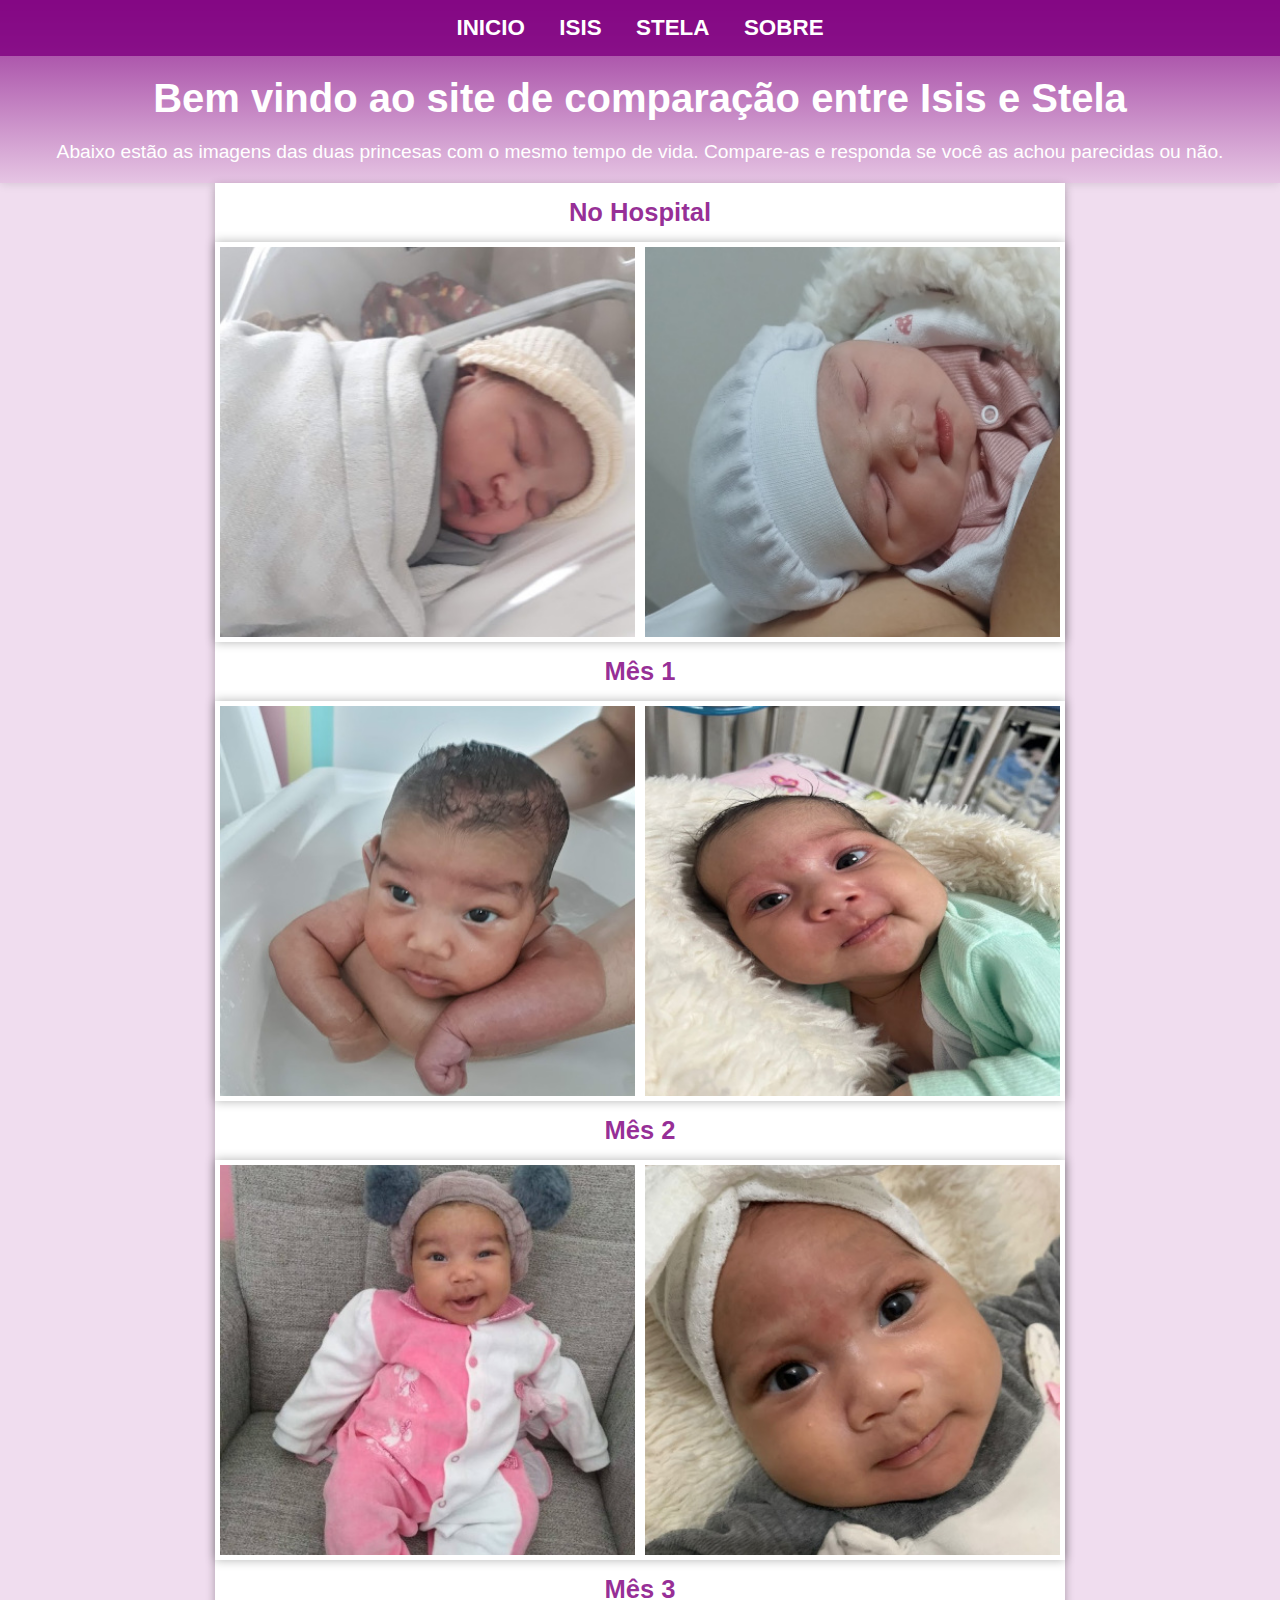
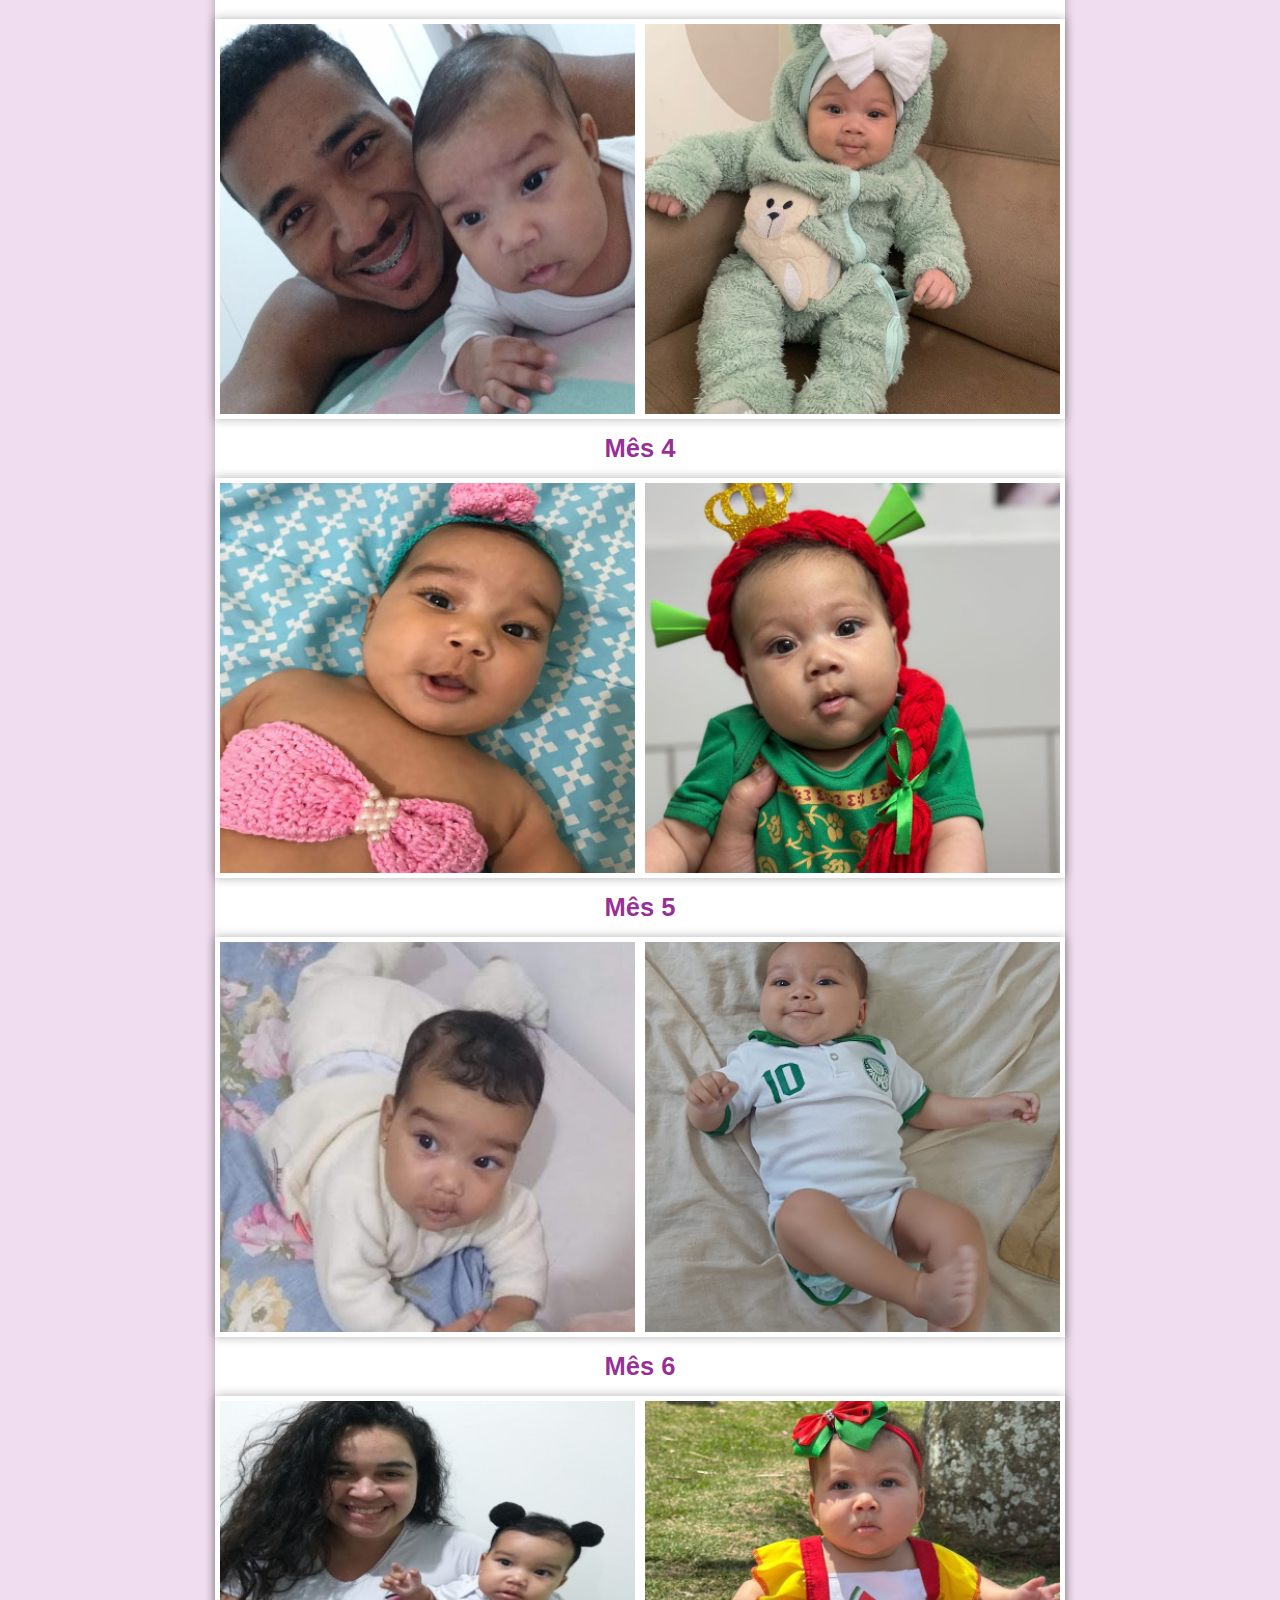
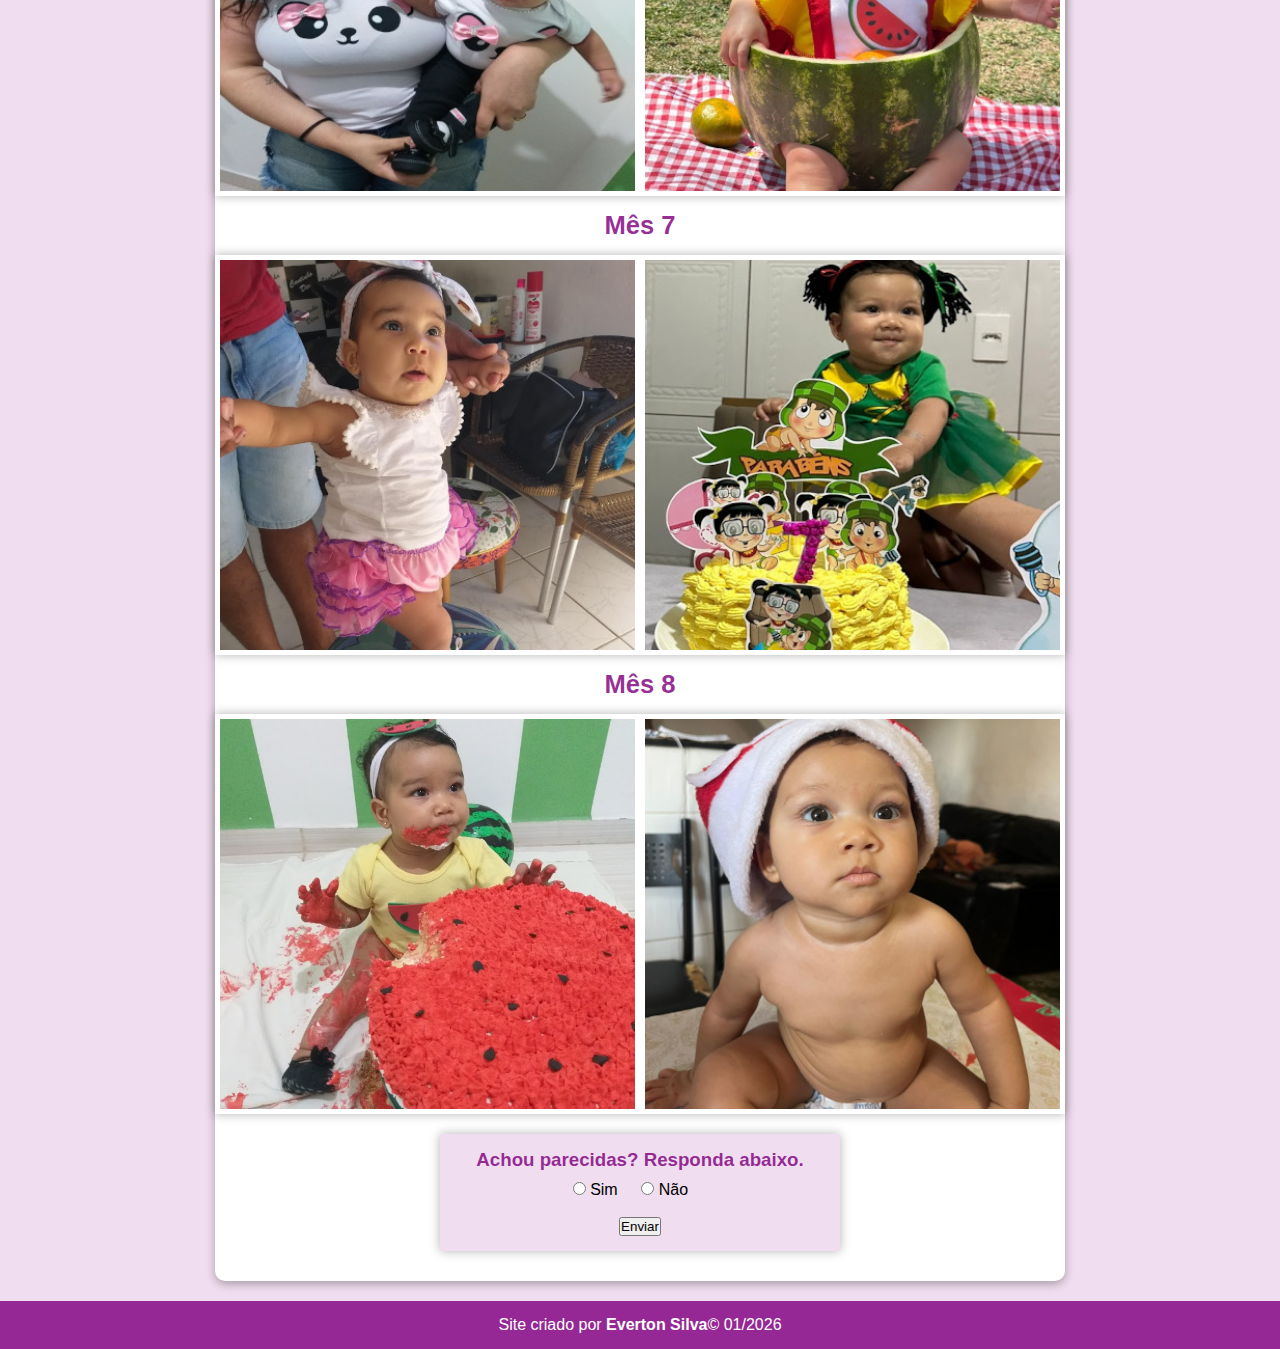
<file: index.html>
<!DOCTYPE html>
<html lang="pt-br">
<head>
    <meta charset="UTF-8">
    <meta name="viewport" content="width=device-width, initial-scale=1.0">
    <link rel="shortcut icon" href="/imagens/favicon.ico" type="image/x-icon">
    <link rel="stylesheet" href="estilo/style.css">
    <title>Ínicio</title>
</head>
<body>
    <header>
        <nav>
            <a href="index.html">INICIO</a>
            <a href="isis.html">ISIS</a>
            <a href="stela.html">STELA</a>
            <a href="sobre.html">SOBRE</a>
        </nav>
        <h1>
            Bem vindo ao site de comparação entre Isis e Stela
        </h1>
        <p>
            Abaixo estão as imagens das duas princesas com o mesmo tempo de vida. Compare-as e responda se você as achou parecidas ou não.
        </p>
    </header>
    <main>
        <h2>No Hospital</h2>
        <picture class="fotos">
            <img src="imagens/isis00.jpeg" alt="Isis no hospital">
            <img src="imagens/stela00.jpeg" alt="Stela no hospital">
        </picture>
        <h2>Mês 1</h2>
        <picture class="fotos">
            <img src="imagens/isis01.jpg" alt="Isis com 1 mês">
            <img src="imagens/stela01.jpg" alt="Stela com 1 mês">
        </picture>
        <h2>Mês 2</h2>
        <picture class="fotos">
            <img src="imagens/isis02.jpg" alt="Isis com 2 meses">
            <img src="imagens/stela02.jpg" alt="Stela com 2 meses">
        </picture>
        <h2>Mês 3</h2>
        <picture class="fotos">
            <img src="imagens/isis03.jpg" alt="Isis com 3 meses">
            <img src="imagens/stela03.jpg" alt="Stela com 3 meses">
        </picture>
        <h2>Mês 4</h2>
        <picture class="fotos">
            <img src="imagens/isis04.jpg" alt="Isis com 4 meses">
            <img src="imagens/stela04.jpg" alt="Stela com 4 meses">
        </picture>
        <h2>Mês 5</h2>
        <picture class="fotos">
            <img src="imagens/isis05.jpg" alt="Isis com 5 meses">
            <img src="imagens/stela05.jpg" alt="Stela com 5 meses">
        </picture>
        <h2>Mês 6</h2>
        <picture class="fotos">
            <img src="imagens/isis06.jpg" alt="Isis com 6 meses">
            <img src="imagens/stela06.jpg" alt="Stela com 6 meses">
        </picture>
        <h2>Mês 7</h2>
        <picture class="fotos">
            <img src="imagens/isis07.jpg" alt="Isis com 7 meses">
            <img src="imagens/stela07.jpg" alt="Stela com 7 meses">
        </picture>
        <h2>Mês 8</h2>
        <picture class="fotos">
            <img src="imagens/isis08.jpg" alt="Isis com 8 meses">
            <img src="imagens/stela08.jpg" alt="Stela com 8 meses">
        </picture>

        <aside>
    <h3>Achou parecidas? Responda abaixo.</h3>

    <form action="">
        <div class="radio-group">          <!-- opcional, só para agrupar -->
            <input type="radio" name="resposta" id="sim">
            <label for="sim">Sim</label>

            <input type="radio" name="resposta" id="nao">
            <label for="nao">Não</label>
        </div>

        <br>
        <input type="submit" value="Enviar">
    </form>
</aside>
    </main>
    <footer>
        <p>
            Site criado por <a href="https://www.linkedin.com/in/everton-silva-9285bb241/" target="_blank">Everton Silva</a>&copy; 01/2026
        </p>
    </footer>
</body>
</html>
</file>
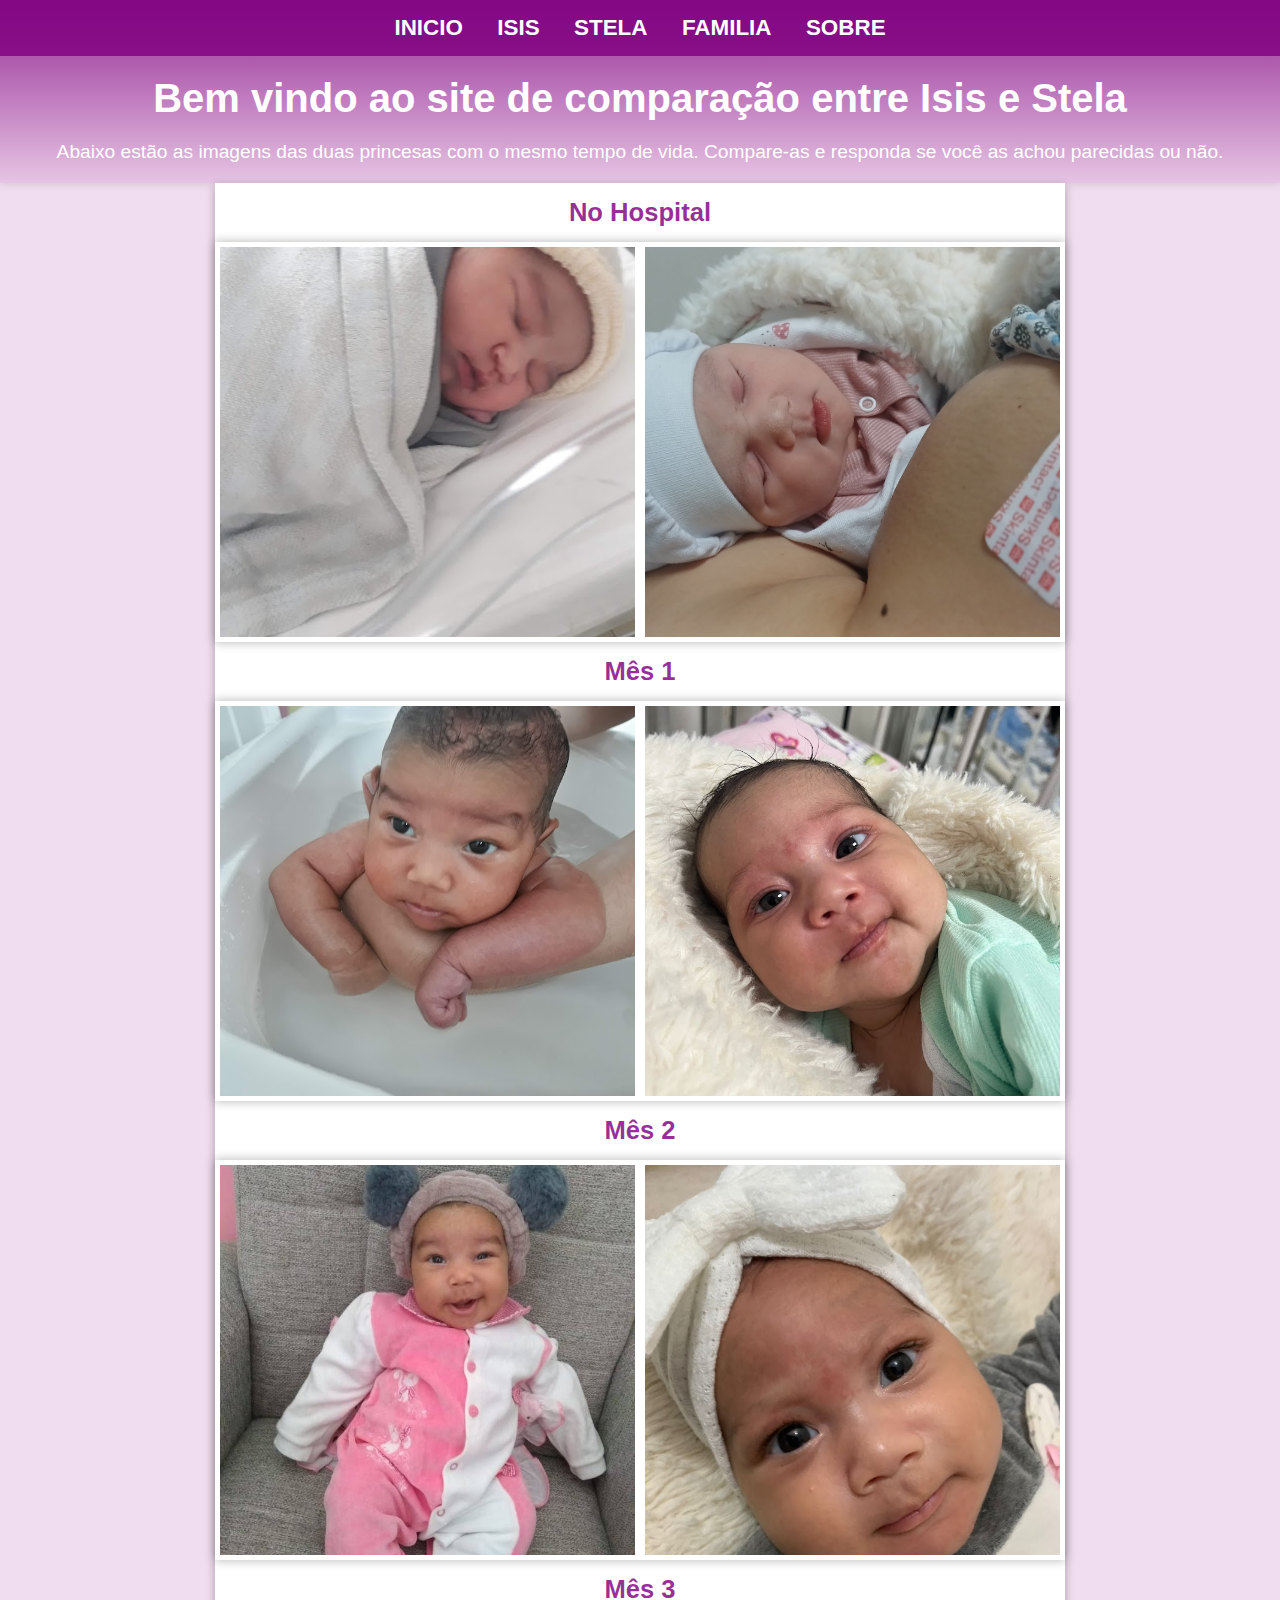
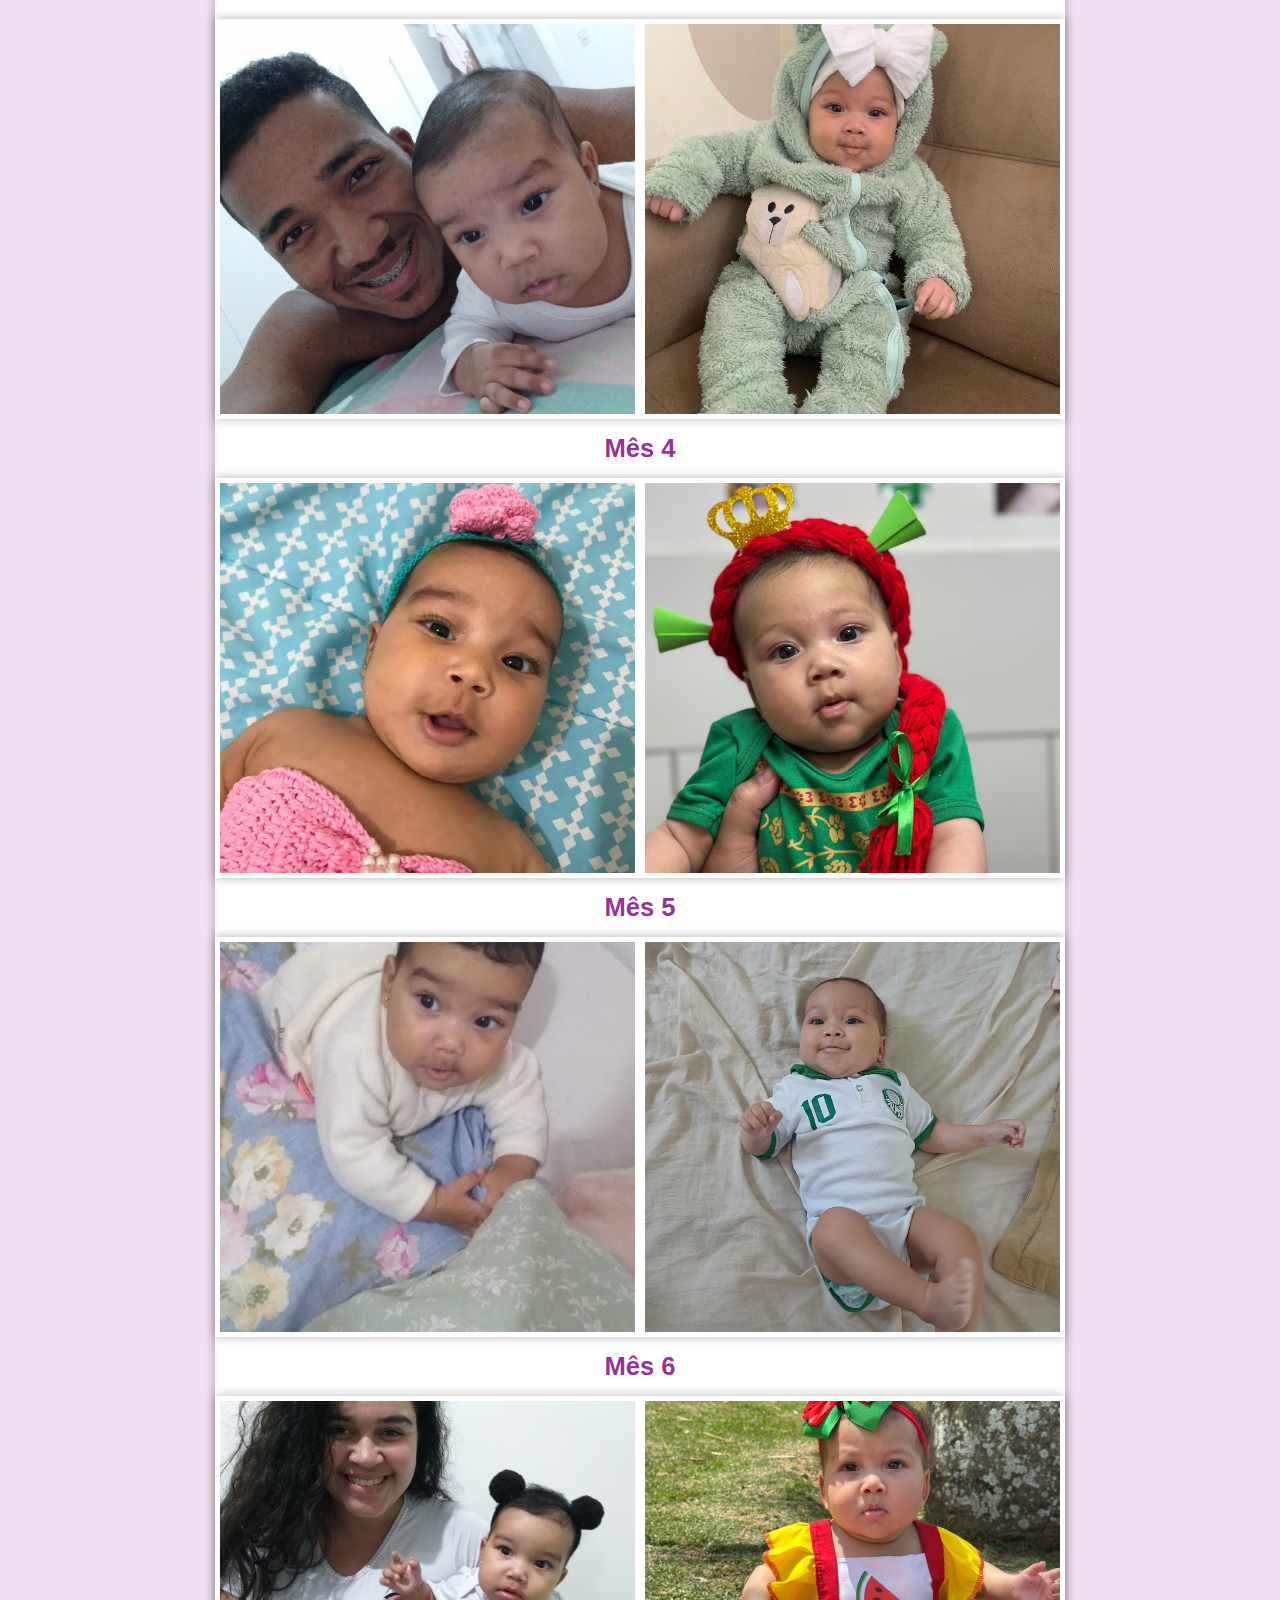
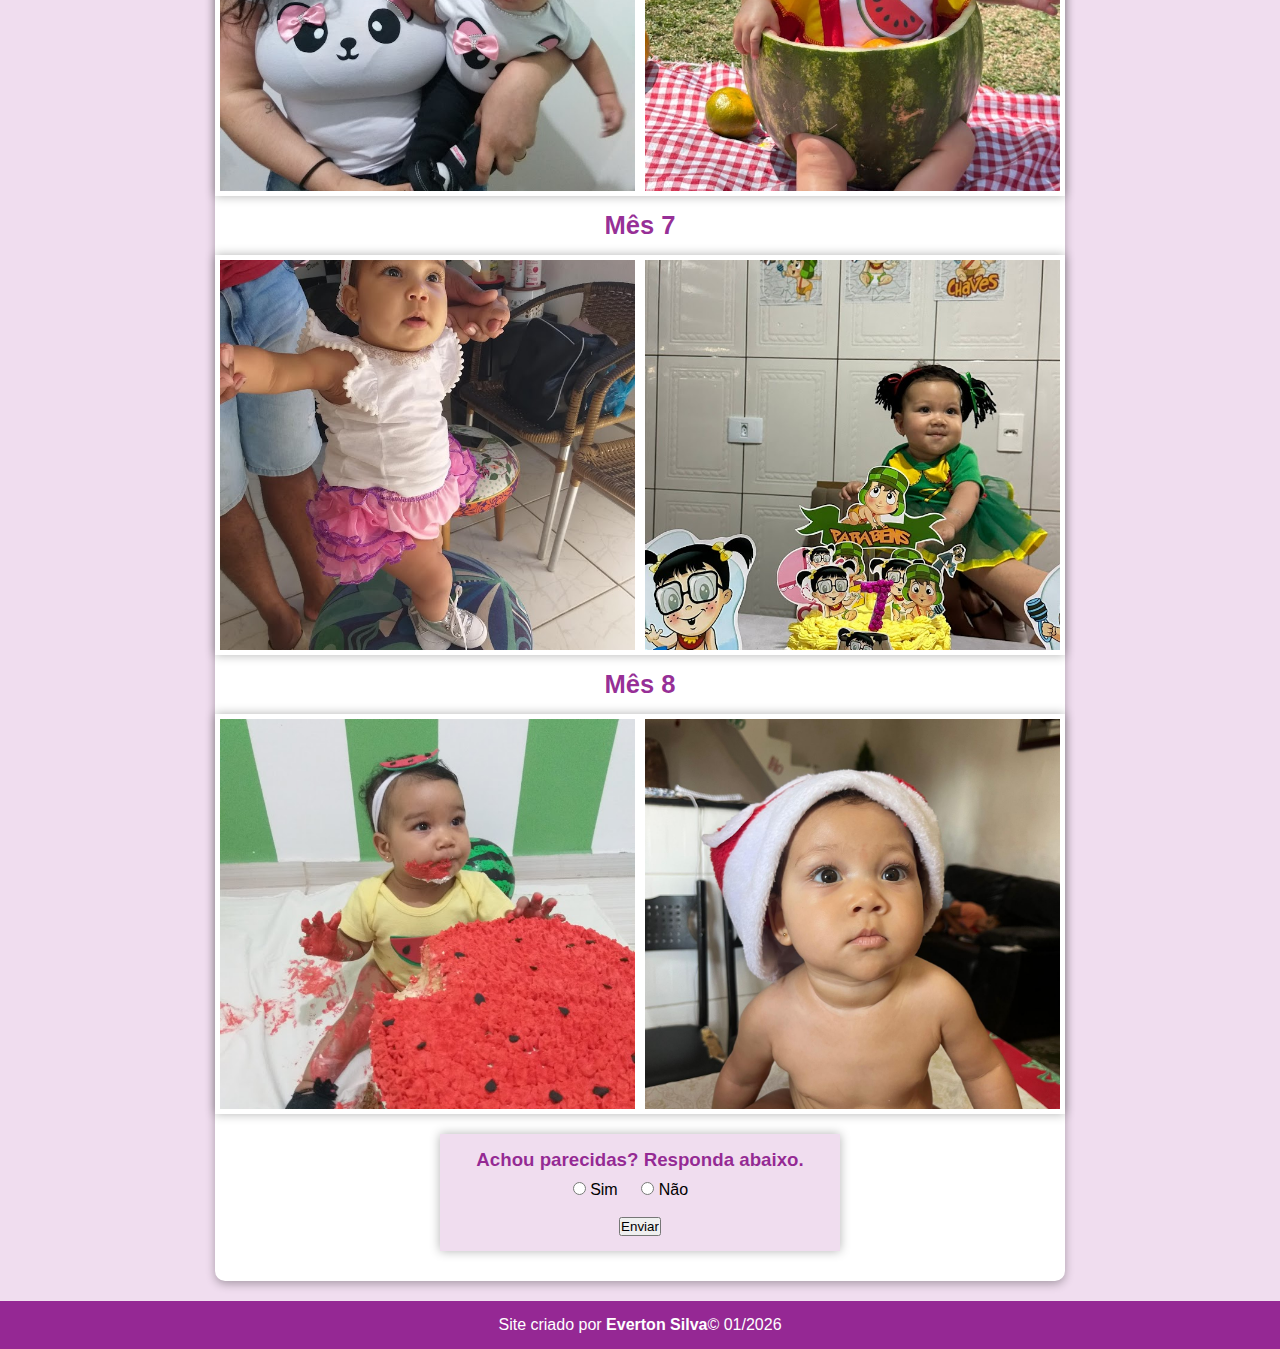
<file: Site Comparação/index.html>
<!DOCTYPE html>
<html lang="pt-br">
<head>
    <meta charset="UTF-8">
    <meta name="viewport" content="width=device-width, initial-scale=1.0">
    <link rel="shortcut icon" href="/imagens/favicon.ico" type="image/x-icon">
    <link rel="stylesheet" href="estilo/style.css">
    <title>Ínicio</title>
</head>
<body>
    <header>
        <nav>
            <a href="#">INICIO</a>
            <a href="#">ISIS</a>
            <a href="#">STELA</a>
            <a href="#">FAMILIA</a>
            <a href="#">SOBRE</a>
        </nav>
        <h1>
            Bem vindo ao site de comparação entre Isis e Stela
        </h1>
        <p>
            Abaixo estão as imagens das duas princesas com o mesmo tempo de vida. Compare-as e responda se você as achou parecidas ou não.
        </p>
    </header>
    <main>
        <h2>No Hospital</h2>
        <picture class="fotos">
            <img src="imagens/isis00.jpeg" alt="Isis no hospital">
            <img src="imagens/stela00.jpeg" alt="Stela no hospital">
        </picture>
        <h2>Mês 1</h2>
        <picture class="fotos">
            <img src="imagens/isis01.jpg" alt="Isis com 1 mês">
            <img src="imagens/stela01.jpg" alt="Stela com 1 mês">
        </picture>
        <h2>Mês 2</h2>
        <picture class="fotos">
            <img src="imagens/isis02.jpg" alt="Isis com 2 meses">
            <img src="imagens/stela02.jpg" alt="Stela com 2 meses">
        </picture>
        <h2>Mês 3</h2>
        <picture class="fotos">
            <img src="imagens/isis03.jpg" alt="Isis com 3 meses">
            <img src="imagens/stela03.jpg" alt="Stela com 3 meses">
        </picture>
        <h2>Mês 4</h2>
        <picture class="fotos">
            <img src="imagens/isis04.jpg" alt="Isis com 4 meses">
            <img src="imagens/stela04.jpg" alt="Stela com 4 meses">
        </picture>
        <h2>Mês 5</h2>
        <picture class="fotos">
            <img src="imagens/isis05.jpg" alt="Isis com 5 meses">
            <img src="imagens/stela05.jpg" alt="Stela com 5 meses">
        </picture>
        <h2>Mês 6</h2>
        <picture class="fotos">
            <img src="imagens/isis06.jpg" alt="Isis com 6 meses">
            <img src="imagens/stela06.jpg" alt="Stela com 6 meses">
        </picture>
        <h2>Mês 7</h2>
        <picture class="fotos">
            <img src="imagens/isis07.jpg" alt="Isis com 7 meses">
            <img src="imagens/stela07.jpg" alt="Stela com 7 meses">
        </picture>
        <h2>Mês 8</h2>
        <picture class="fotos">
            <img src="imagens/isis08.jpg" alt="Isis com 8 meses">
            <img src="imagens/stela08.jpg" alt="Stela com 8 meses">
        </picture>

        <aside>
    <h3>Achou parecidas? Responda abaixo.</h3>

    <form action="">
        <div class="radio-group">          <!-- opcional, só para agrupar -->
            <input type="radio" name="resposta" id="sim">
            <label for="sim">Sim</label>

            <input type="radio" name="resposta" id="nao">
            <label for="nao">Não</label>
        </div>

        <br>
        <input type="submit" value="Enviar">
    </form>
</aside>
    </main>
    <footer>
        <p>
            Site criado por <a href="https://www.linkedin.com/in/everton-silva-9285bb241/" target="_blank">Everton Silva</a>&copy; 01/2026
        </p>
    </footer>
</body>
</html>
</file>
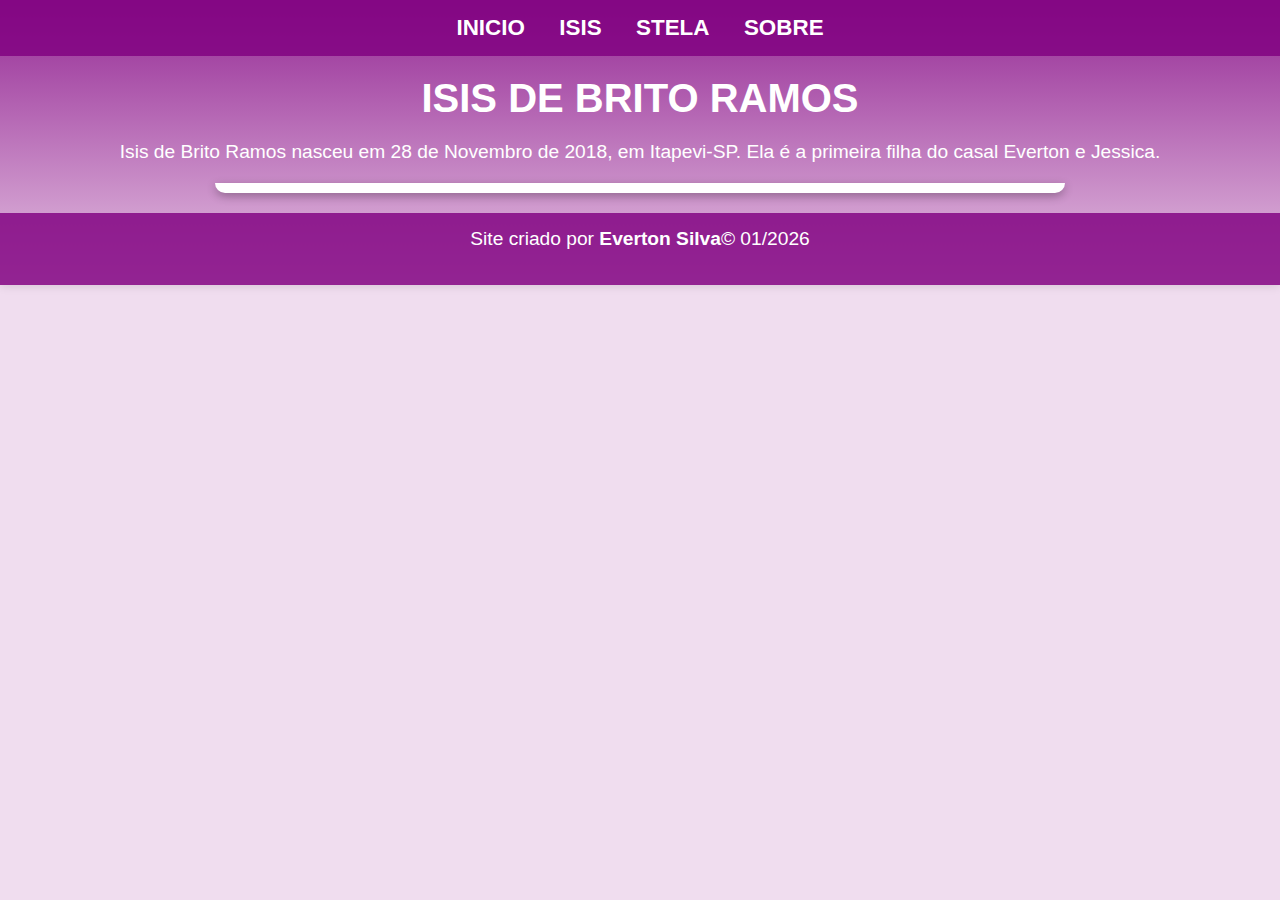
<file: isis.html>
<!DOCTYPE html>
<html lang="pt-br">
<head>
    <meta charset="UTF-8">
    <meta name="viewport" content="width=device-width, initial-scale=1.0">
    <link rel="shortcut icon" href="/imagens/favicon.ico" type="image/x-icon">
    <link rel="stylesheet" href="estilo/style.css">
    <title>Ínicio</title>
</head>
<body>
    <header>
        <nav>
            <a href="index.html">INICIO</a>
            <a href="isis.html">ISIS</a>
            <a href="stela.html">STELA</a>
            <a href="sobre.html">SOBRE</a>
        </nav>
        <h1>
            ISIS DE BRITO RAMOS
        </h1>
        <p>
            Isis de Brito Ramos nasceu em 28 de Novembro de 2018, em Itapevi-SP. Ela é a primeira filha do casal Everton e Jessica. 
    <main>


    </main>
    <footer>
        <p>
            Site criado por <a href="https://www.linkedin.com/in/everton-silva-9285bb241/" target="_blank">Everton Silva</a>&copy; 01/2026
        </p>
    </footer>
</body>
</html>
</file>
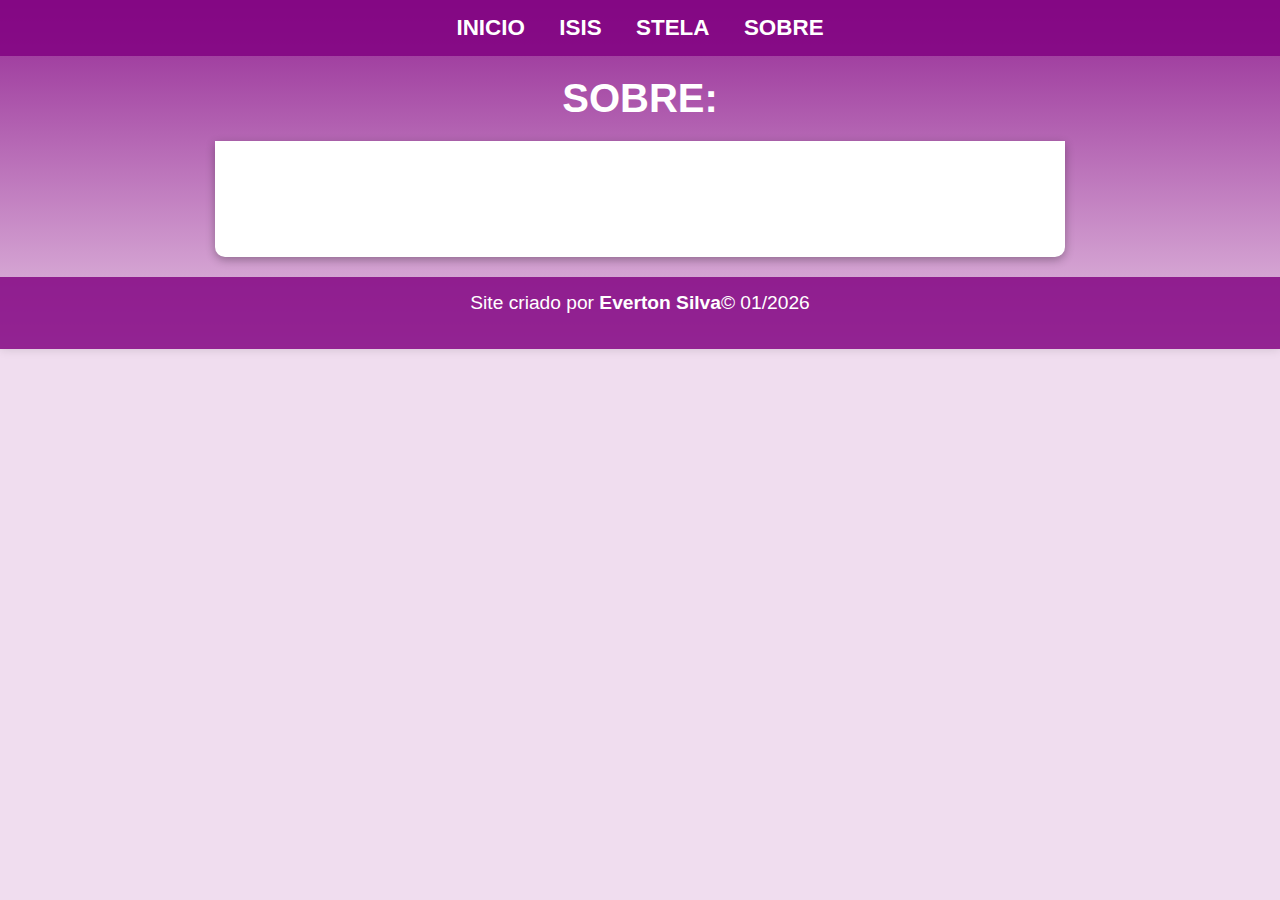
<file: sobre.html>
<!DOCTYPE html>
<html lang="pt-br">
<head>
    <meta charset="UTF-8">
    <meta name="viewport" content="width=device-width, initial-scale=1.0">
    <link rel="shortcut icon" href="/imagens/favicon.ico" type="image/x-icon">
    <link rel="stylesheet" href="estilo/style.css">
    <title>Ínicio</title>
</head>
<body>
    <header>
        <nav>
            <a href="index.html">INICIO</a>
            <a href="isis.html">ISIS</a>
            <a href="stela.html">STELA</a>
            <a href="sobre.html">SOBRE</a>
        </nav>
        <h1>
            SOBRE:
        </h1>

    <main>
        <p>
            Este site foi criado por Everton Silva, como parte de um projeto pessoal para comparar informações sobre as irmãs Isis e Stella.
        </p>
        <p>
            A página "Sobre" apresenta detalhes sobre a história e o propósito do site.
        </p>
    </main>
    <footer>
        <p>
            Site criado por <a href="https://www.linkedin.com/in/everton-silva-9285bb241/" target="_blank">Everton Silva</a>&copy; 01/2026
        </p>
    </footer>
</body>
</html>
</file>
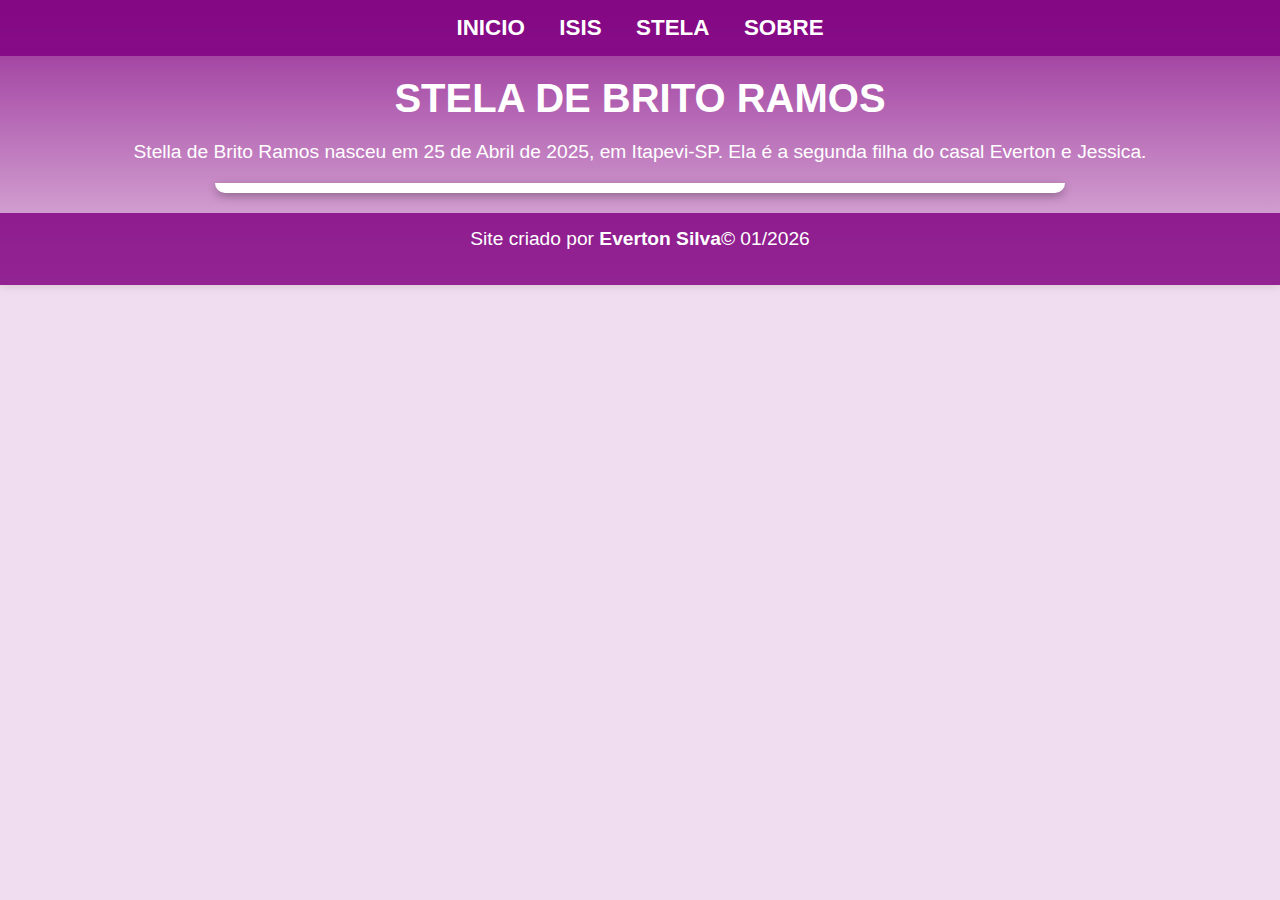
<file: stela.html>
<!DOCTYPE html>
<html lang="pt-br">
<head>
    <meta charset="UTF-8">
    <meta name="viewport" content="width=device-width, initial-scale=1.0">
    <link rel="shortcut icon" href="/imagens/favicon.ico" type="image/x-icon">
    <link rel="stylesheet" href="estilo/style.css">
    <title>Ínicio</title>
</head>
<body>
    <header>
        <nav>
            <a href="index.html">INICIO</a>
            <a href="isis.html">ISIS</a>
            <a href="stela.html">STELA</a>
            <a href="sobre.html">SOBRE</a>
        </nav>
        <h1>
            STELA DE BRITO RAMOS
        </h1>
        <p>
            Stella de Brito Ramos nasceu em 25 de Abril de 2025, em Itapevi-SP. Ela é a segunda filha do casal Everton e Jessica. 
    <main>


    </main>
    <footer>
        <p>
            Site criado por <a href="https://www.linkedin.com/in/everton-silva-9285bb241/" target="_blank">Everton Silva</a>&copy; 01/2026
        </p>
    </footer>
</body>
</html>
</file>
<file: estilo/style.css>
@charset "UTF-8";
* {
    margin: 0;
    padding: 0;
    box-sizing: border-box;
    font-family: Arial, Helvetica, sans-serif;
}
body{
    text-align: center;
    background-color: #ca83c446;
    
}
nav{
    background-color: #800080d1;
    padding: 15px;
    
}
nav a{
    color: white;
    text-decoration: none;
    margin: 0 15px;
    font-size: 1.4em;
    font-weight: bold;
}
nav a:hover{
    text-decoration: underline;
    color: #80008096;
    background-color: white;
    border-radius: 5px;

}   
header{
    background-image: linear-gradient(to bottom, #800080d1, #ca83c446);
    box-shadow: 0px 0px 10px rgba(0, 0, 0, 0.137);
}
header h1{
    padding: 20px;
    color: white;
    font-size: 2.5em;
    padding-bottom: 20px;
}
header p{
    color: white;
    font-size: 1.2em;
    padding-bottom: 20px;
}
main{
    background-color: white;
    max-width: 850px;
    width: 100%;
    margin: auto;
    box-shadow: 0px 3px 10px rgba(0,0,0,0.300);
    padding-bottom: 10px;
    border-bottom-left-radius: 10px;
    border-bottom-right-radius: 10px;
}
main h2{
    padding: 15px;
    color: #800080d1;
    font-size: 1.6em;
}
.fotos{
    display: flex; /*para deixar uma do lado da outra*/
    max-width: 850px;
    width: 100%;
    height: 400px;
    box-shadow: 0px 0px 10px rgba(0,0,0,0.300);
    margin: auto;
}
.fotos img{
    width: 50%;
    height: 400px;
    object-fit: cover; /*enche o quadro sem distorcer a imagem*/
    padding: 5px;
}
aside{
    width: 400px;
    background-color: #ca83c446;
    padding: 15px;
    text-align: left;
    box-shadow: 0px 0px 10px rgba(0,0,0,0.300);
    margin: 20px auto ;
    text-align: center;
    }
aside h3{
    color: #800080d1;
    padding-bottom: 10px;
    
}
.radio-group label {
    margin-right: 1.2rem;   /* espaço entre Sim e Não */
}

footer{
    background-color: #800080d1;
    color: white;
    padding: 15px;
    margin-top: 20px;
}
footer a{
    color: white;
    text-decoration: none;
    font-weight: bold;
}
footer a:hover{
    text-decoration: underline;
}
</file>
<file: Site Comparação/estilo/style.css>
@charset "UTF-8";
* {
    margin: 0;
    padding: 0;
    box-sizing: border-box;
    font-family: Arial, Helvetica, sans-serif;
}
body{
    text-align: center;
    background-color: #ca83c446;
    
}
nav{
    background-color: #800080d1;
    padding: 15px;
    
}
nav a{
    color: white;
    text-decoration: none;
    margin: 0 15px;
    font-size: 1.4em;
    font-weight: bold;
}
nav a:hover{
    text-decoration: underline;
    color: #80008096;
    background-color: white;
    border-radius: 5px;

}   
header{
    background-image: linear-gradient(to bottom, #800080d1, #ca83c446);
    box-shadow: 0px 0px 10px rgba(0, 0, 0, 0.137);
}
header h1{
    padding: 20px;
    color: white;
    font-size: 2.5em;
    padding-bottom: 20px;
}
header p{
    color: white;
    font-size: 1.2em;
    padding-bottom: 20px;
}
main{
    background-color: white;
    max-width: 850px;
    width: 100%;
    margin: auto;
    box-shadow: 0px 3px 10px rgba(0,0,0,0.300);
    padding-bottom: 10px;
    border-bottom-left-radius: 10px;
    border-bottom-right-radius: 10px;
}
main h2{
    padding: 15px;
    color: #800080d1;
    font-size: 1.6em;
}
.fotos{
    display: flex; /*para deixar uma do lado da outra*/
    max-width: 850px;
    width: 100%;
    height: 400px;
    box-shadow: 0px 0px 10px rgba(0,0,0,0.300);
    margin: auto;
}
.fotos img{
    width: 50%;
    height: 400px;
    object-fit: cover; /*enche o quadro sem distorcer a imagem*/
    padding: 5px;
}
aside{
    width: 400px;
    background-color: #ca83c446;
    padding: 15px;
    text-align: left;
    box-shadow: 0px 0px 10px rgba(0,0,0,0.300);
    margin: 20px auto ;
    text-align: center;
    }
aside h3{
    color: #800080d1;
    padding-bottom: 10px;
    
}
.radio-group label {
    margin-right: 1.2rem;   /* espaço entre Sim e Não */
}

footer{
    background-color: #800080d1;
    color: white;
    padding: 15px;
    margin-top: 20px;
}
footer a{
    color: white;
    text-decoration: none;
    font-weight: bold;
}
footer a:hover{
    text-decoration: underline;
}
</file>
